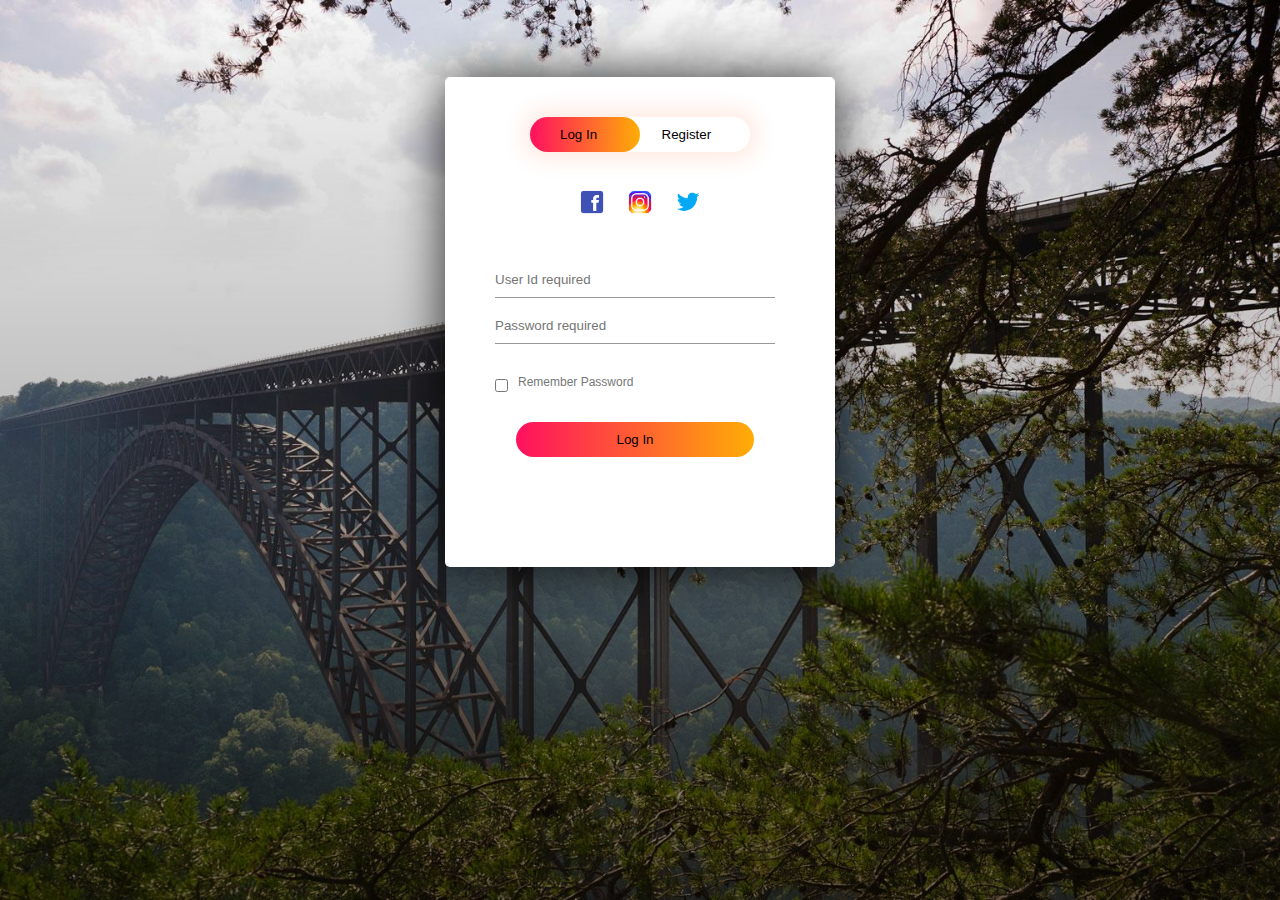
<file: login.html>
<!DOCTYPE html>
<html>
<head>
	<title>Login SignUp</title>
	<link rel="stylesheet" type="text/css" href="login_style.css">
</head>
<body>
	<div class="hero">
		<div class="form-box">
			<div class="button-box">
				<div id="btn"></div>
				<button type="button" class="toggle-btn" onclick="login()">Log In</button>
				<button type="button" class="toggle-btn" onclick="register()">Register</button>
			</div>
			<div class="social-icons">
				<img src="images/icon/fb.png">
				<img src="images/icon/insta.png">
				<img src="images/icon/tt.png">
			</div>
			<form id="login" class="input-group">
				<input type="text" class="input-field" placeholder="User Id required">
				<input type="password" class="input-field" placeholder="Password required">
				<input type="checkbox" class="check-box"><span>Remember Password</span>
				<button type="submit" class="submit-btn"><a href="index.html" style="text-decoration: none; color: black;">Log In</a></button>
			</form>
			<form id="register" class="input-group">
				<input type="text" class="input-field" placeholder="User Id required">
				<input type="email" class="input-field" placeholder="E-mail Id required">
				<input type="password" class="input-field" placeholder="Password required">
				<input type="checkbox" class="check-box"><span>I agree to the Terms & Conditions</span>
				<button type="submit" class="submit-btn">Register</button>
			</form>
		</div>
	</div>

	<script type="text/javascript">
		var x = document.getElementById("login");
		var y = document.getElementById("register");
		var z = document.getElementById("btn");

		function register() {
			x.style.left = "-400px";
			y.style.left = "50px";
			z.style.left = "110px";
		}
		function login() {
			x.style.left = "50px";
			y.style.left = "450px";
			z.style.left = "0px";
		}
	</script>
</body>
</html>
</file>
<file: login_style.css>
*
{
	margin: 0;
	padding: 0;
	font-family: sans-serif;
}

.hero
{
	height: 100%;
	width: 100%;
	background-image: linear-gradient(rgba(0,0,0,0),rgba(0,0,0,0.5)),url("images/backlogin.jpg");
	background-position: center;
	background-size: cover;
	position: absolute;
}

.form-box
{
	width: 380px;
	height: 480px;
	position: relative;
	margin: 6% auto;
	background: #fff;
	padding: 5px;
	border-radius: 5px;
	overflow: hidden;
	box-shadow: 0px 0px 50px rgba(0,0,0,0.8);
}

.button-box
{
	width: 220px;
	margin: 35px auto;
	position: relative;
	box-shadow: 0 0 20px 9px #ff61241f;
	border-radius: 30px;
}

.toggle-btn
{
	padding: 10px 30px;
	cursor: pointer;
	background: transparent;
	position: relative;
	border: 0;
	outline: none;
}

#btn
{
	top: 0;
	left: 0;
	position: absolute;
	width: 110px;
	height: 100%;
	background: linear-gradient(to right, #ff105f, #ffad06);
	border-radius: 30px;
	transition: 0.5s;
}
.social-icons
{
	margin: 30px auto;
	text-align: center;
}
.social-icons img
{
	width: 30px;
	margin: 0 7px;
	cursor: pointer;
}

.input-group
{
	top: 180px;
	position: absolute;
	width: 280px;
	transition: .5s;
}
.input-field
{
	width: 100%;
	padding: 10px 0;
	margin: 5px 0;
	border-left: 0;
	border-right: 0;
	border-top: 0;
	border-bottom: 1px solid #999;
	outline: none;
	background: transparent;
}

.submit-btn
{
	width: 85%;
	padding: 10px 30px;
	cursor: pointer;
	display: block;
	margin: auto;
	background: linear-gradient(to right, #ff105f, #ffad06);
	border: 0;
	outline: none;
	border-radius: 30px;
}
.check-box
{
	margin: 30px 10px 30px 0;
}

span
{
	color: #777;
	font-size: 12px;
	bottom: 68px;
	position: absolute;
}

#login
{
	left: 50px;
}
#register
{
	left: 450px;
}
</file>
